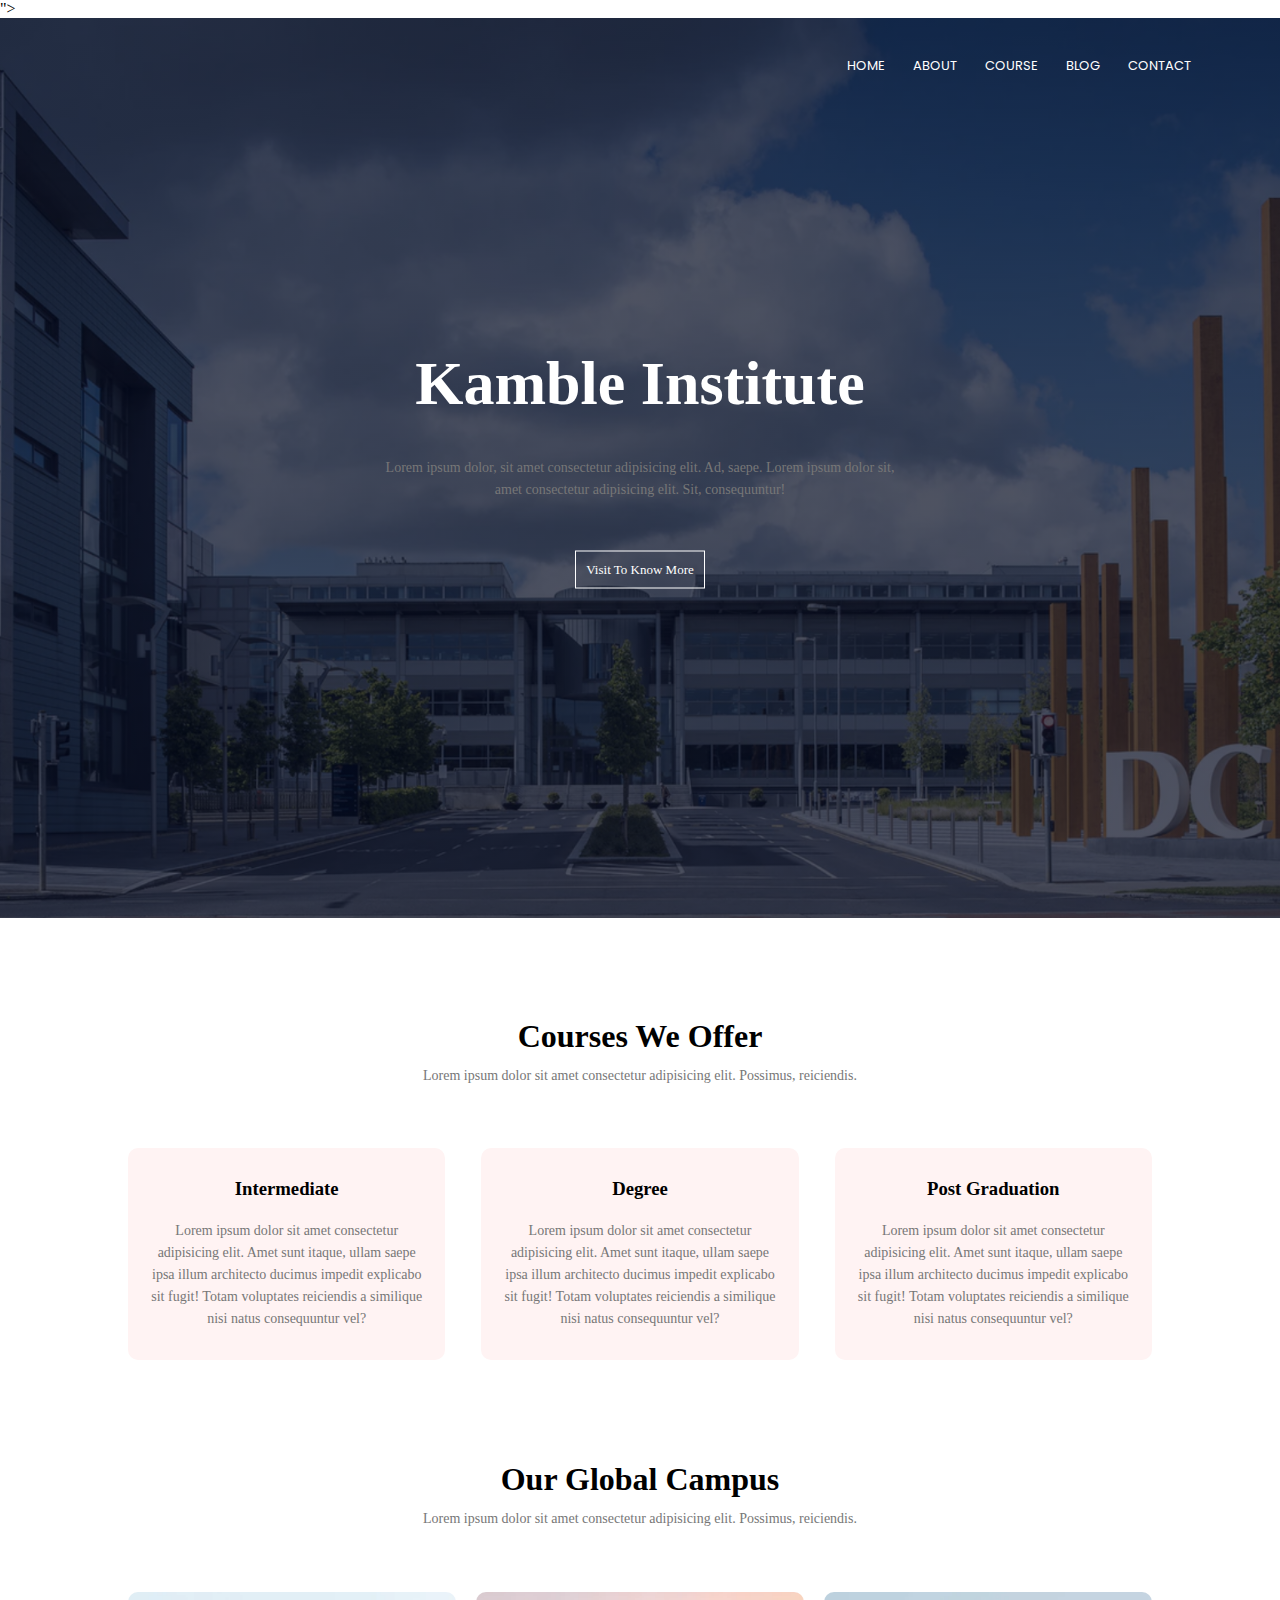
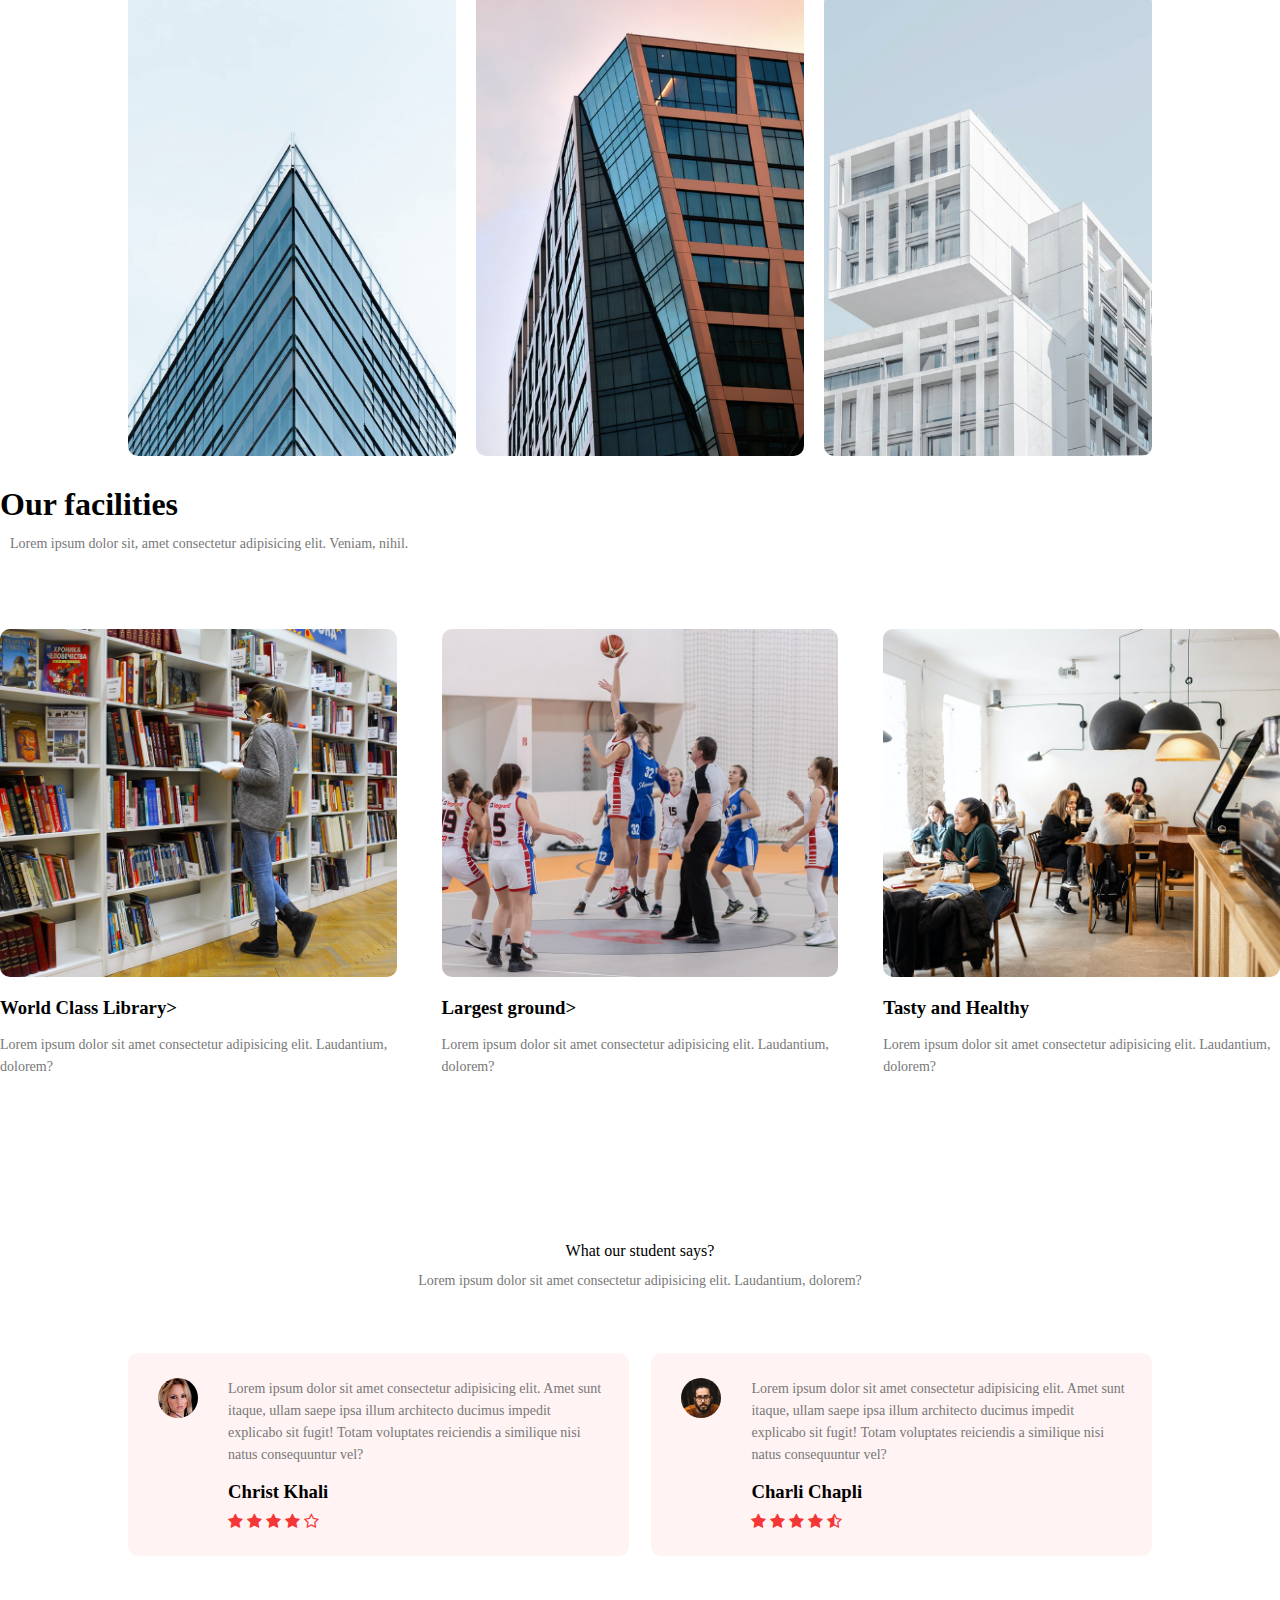
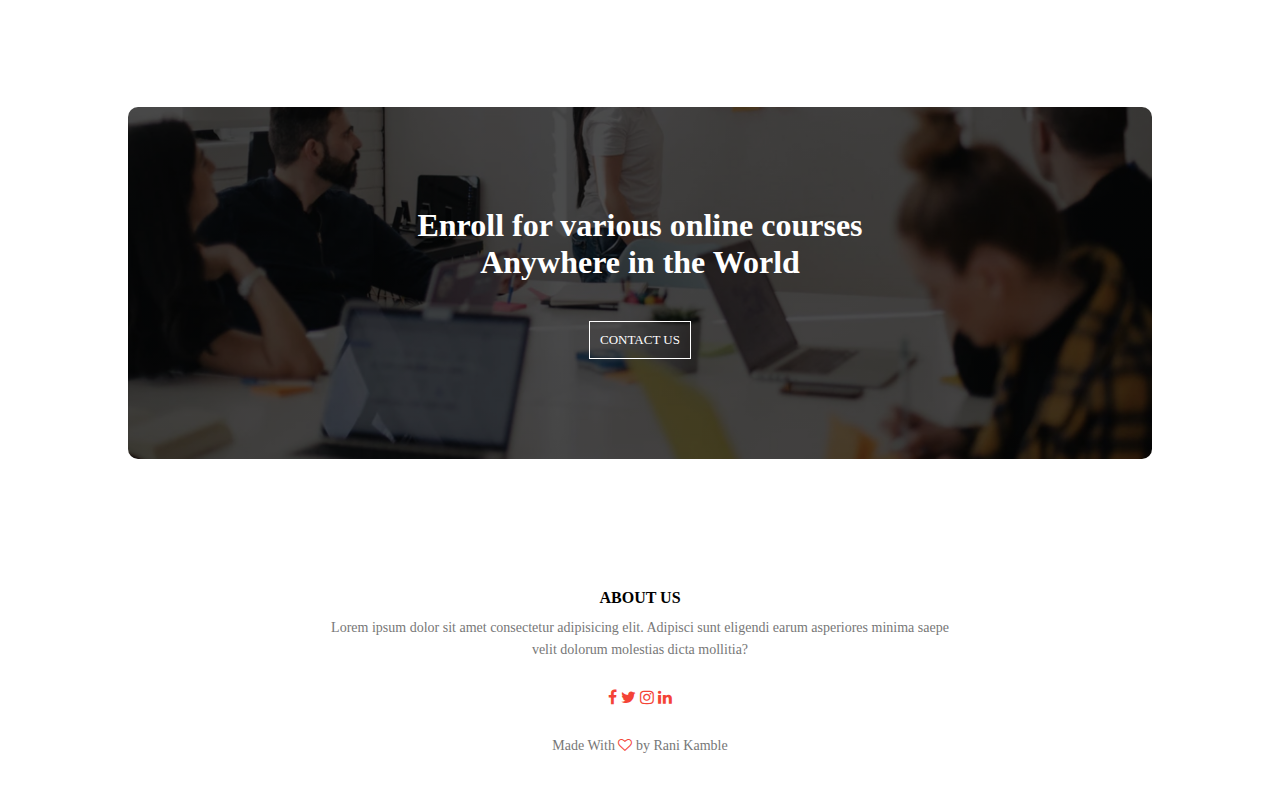
<file: index.html>
<!DOCTYPE html>
<html lang="en">

<head>
  <meta charset="UTF-8">
  <meta http-equiv="X-UA-Compatible" content="IE=edge">
  <meta name="viewport" content="width=device-width, initial-scale=1.0">
  <title>Project1</title>
  <link rel="stylesheet" href="p1.css">
  <link rel="preconnect" href="https://fonts.gstatic.com">

  <link href="https://fonts.googleapis.com/css2?family=Poppins:ital,wght@0,200;0,300;0,400;0,700;1,100&display=swap"
    rel="stylesheet">">
  <link rel="stylesheet" href="https://stackpath.bootstrapcdn.com/font-awesome/4.7.0/css/font-awesome.min.css">

</head>

<body>
  <section class="header">
    <nav>
      <a href="index.html"></a>
      <div class="nav-links" id="navLinks ">
        <i class="fa fa-times" onclick="hideMenu()"></i>
        <ul>
          <li><a href="index.html">HOME</a></li>
          <li><a href="about.html">ABOUT</a></li>
          <li><a href="course.html">COURSE</a></li>
          <li><a href="blog.html">BLOG</a></li>
          <li><a href="contact.html">CONTACT</a></li>
        </ul>
      </div>
      <i class="fa fa-bars" onclick="showMenu()"></i>
    </nav>

    <div class="text-box">
      <h1>Kamble Institute</h1><br>
      <p>Lorem ipsum dolor, sit amet consectetur adipisicing elit. Ad, saepe. Lorem ipsum dolor sit, <br>amet
        consectetur adipisicing elit. Sit, consequuntur!</p>
      <a href="" class="hero-btn">Visit To Know More</a>
    </div>
  </section>

  <!--Courses-->

  <section class="course">
    <h1>Courses We Offer</h1>
    <p>Lorem ipsum dolor sit amet consectetur adipisicing elit. Possimus, reiciendis.</p>

    <div class="row">
      <div class="course-col">
        <h3>Intermediate</h3>
        <p>Lorem ipsum dolor sit amet consectetur adipisicing elit. Amet sunt itaque, ullam saepe ipsa illum architecto
          ducimus impedit explicabo sit fugit! Totam voluptates reiciendis a similique nisi natus consequuntur vel?</p>
      </div>

      <div class="course-col">
        <h3>Degree</h3>
        <p>Lorem ipsum dolor sit amet consectetur adipisicing elit. Amet sunt itaque, ullam saepe ipsa illum architecto
          ducimus impedit explicabo sit fugit! Totam voluptates reiciendis a similique nisi natus consequuntur vel?</p>
      </div>

      <div class="course-col">
        <h3>Post Graduation</h3>
        <p>Lorem ipsum dolor sit amet consectetur adipisicing elit. Amet sunt itaque, ullam saepe ipsa illum architecto
          ducimus impedit explicabo sit fugit! Totam voluptates reiciendis a similique nisi natus consequuntur vel?</p>
      </div>

    </div>

  </section>

  <!--Campus-->
  <section class="campus">
    <h1>Our Global Campus</h1>
    <p>Lorem ipsum dolor sit amet consectetur adipisicing elit. Possimus, reiciendis.</p>

    <div class="row">
      <div class="campus-col">
        <img src="img1/london.png">
        <div class="layer">
          <h3>LONDON</h3>
        </div>
      </div>

      <div class="campus-col">
        <img src="img1/newyork.png">
        <div class="layer">
          <h3>NEW YORK</h3>
        </div>
      </div>

      <div class="campus-col">
        <img src="img1/washington.png">
        <div class="layer">
          <h3>WASHINGTON</h3>
        </div>
      </div>

    </div>
  </section>

  <!--Facilities-->

  <section class="facilities">
    <h1>Our facilities</h1>
    <p>Lorem ipsum dolor sit, amet consectetur adipisicing elit. Veniam, nihil.</p>
    <div class="row">
      <div class="facilities-col">
        <img src="img1/library.png" alt="">
        <h3>World Class Library></h3>
        <p>Lorem ipsum dolor sit amet consectetur adipisicing elit. Laudantium, dolorem?</p>
      </div>

      <div class="facilities-col">
        <img src="img1/basketball.png" alt="">
        <h3>Largest ground></h3>
        <p>Lorem ipsum dolor sit amet consectetur adipisicing elit. Laudantium, dolorem?</p>
      </div>

      <div class="facilities-col">
        <img src="img1/cafeteria.png" alt="">
        <h3>Tasty and Healthy</h3>
        <p>Lorem ipsum dolor sit amet consectetur adipisicing elit. Laudantium, dolorem?</p>
      </div>

    </div>
  </section>


  <!--Testimonials-->

  <section class="Testimonials">
    <h>What our student says?</h3>
      <p>Lorem ipsum dolor sit amet consectetur adipisicing elit. Laudantium, dolorem?</p>

      <div class="row">
        <div class="Testimonials-col">
          <img src="img1/user1.jpg">
          <div>
            <p>Lorem ipsum dolor sit amet consectetur adipisicing elit. Amet sunt itaque, ullam saepe ipsa illum
              architecto
              ducimus impedit explicabo sit fugit! Totam voluptates reiciendis a similique nisi natus consequuntur vel?
            </p>
            <h3>Christ Khali</h3>
            <i class="fa fa-star"></i>
            <i class="fa fa-star"></i>
            <i class="fa fa-star"></i>
            <i class="fa fa-star"></i>
            <i class="fa fa-star-o"></i>
          </div>
        </div>

        <div class="Testimonials-col">
          <img src="img1/user2.jpg">
          <div>
            <p>Lorem ipsum dolor sit amet consectetur adipisicing elit. Amet sunt itaque, ullam saepe ipsa illum
              architecto
              ducimus impedit explicabo sit fugit! Totam voluptates reiciendis a similique nisi natus consequuntur vel?
            </p>
            <h3>Charli Chapli</h3>
            <i class="fa fa-star"></i>
            <i class="fa fa-star"></i>
            <i class="fa fa-star"></i>
            <i class="fa fa-star"></i>
            <i class="fa fa-star-half-o"></i>
          </div>
        </div>
      </div>

  </section>

  <!--Contact-->

  <section class="cta">
    <h1>Enroll for various online courses <br>
      Anywhere in the World</h1>
      <a href="" class="hero-btn">CONTACT US</a>
  </section>

<section class="footer">
  <h4>ABOUT US</h4>
  <p>Lorem ipsum dolor sit amet consectetur adipisicing elit. Adipisci sunt eligendi earum asperiores minima saepe<br> velit dolorum molestias dicta mollitia?</p>

    <div class="icons">
      <i class="fa fa-facebook"></i>
      <i class="fa fa-twitter"></i>
      <i class="fa fa-instagram"></i>
      <i class="fa fa-linkedin"></i>
    </div>
    <p>Made With <i class="fa fa-heart-o"></i> by Rani Kamble</p>
</section>




  <!--javascript for toggle menu-->
  <script>
    var navLinks = document.getElementById("navLinks");

    function showMenu() {
      navLinks.style.right = "0";
    }

    function hideMenu() {
        navLinks.style.right = "-200px";
    }
  </script>
   
</body>

</html>
</file>
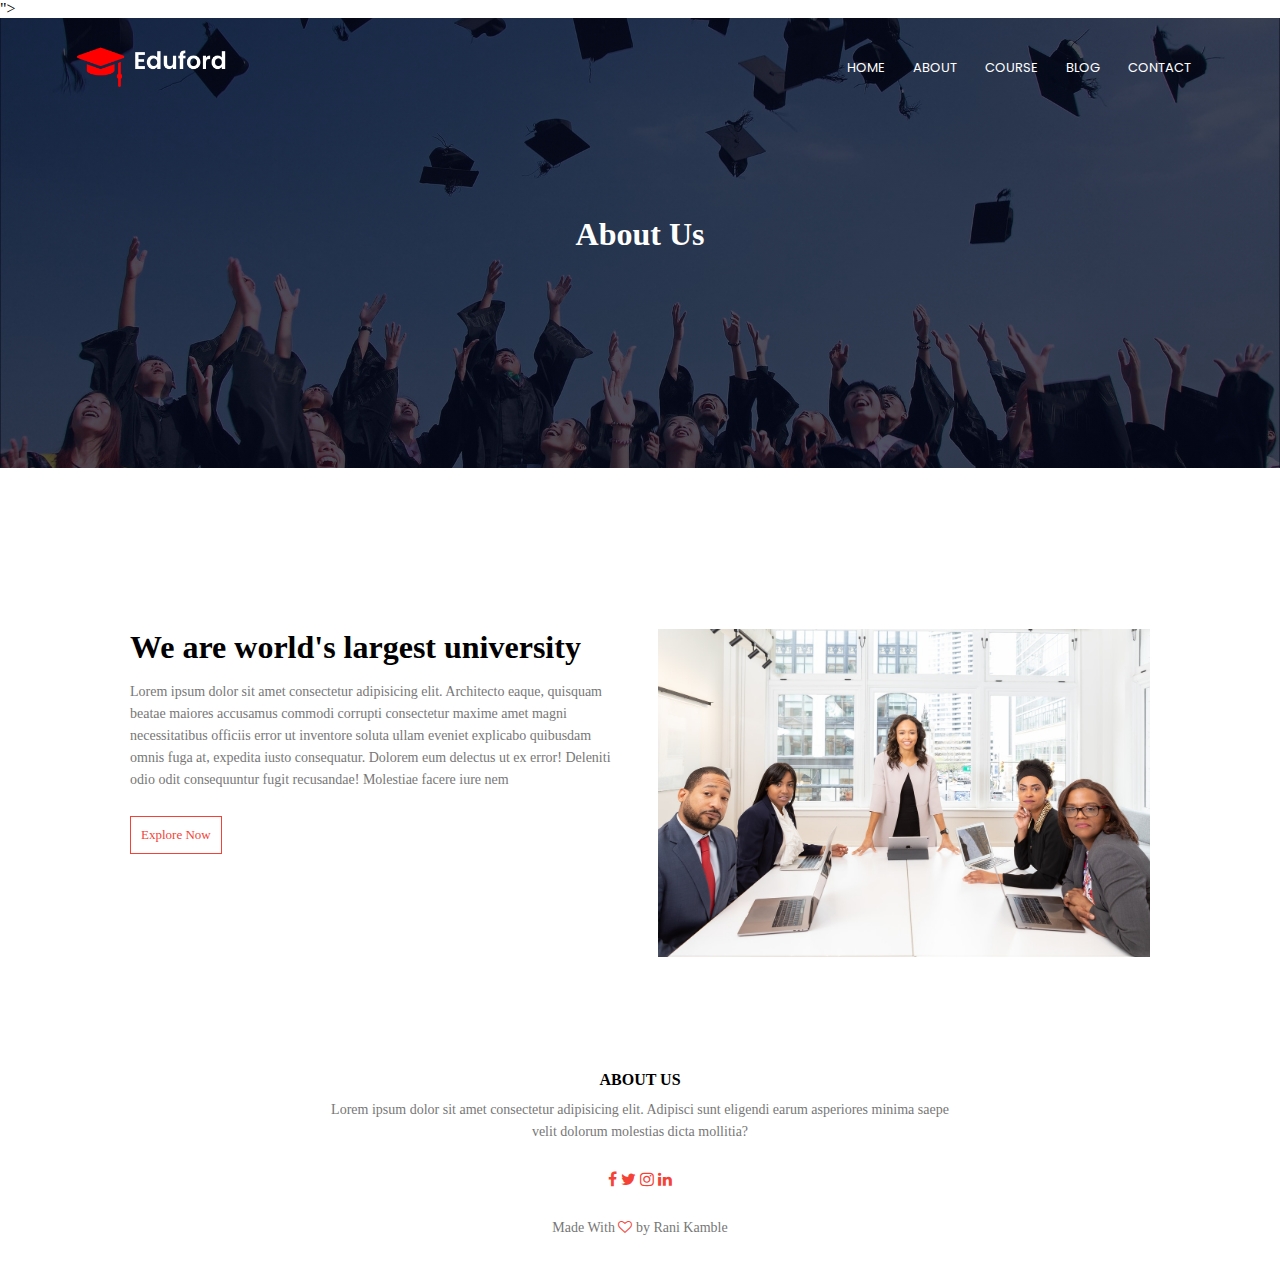
<file: about.html>
<!DOCTYPE html>
<html lang="en">

<head>
    <meta charset="UTF-8">
    <meta http-equiv="X-UA-Compatible" content="IE=edge">
    <meta name="viewport" content="width=device-width, initial-scale=1.0">
    <title>Project1</title>
    <link rel="stylesheet" href="p1.css">
    <link rel="preconnect" href="https://fonts.gstatic.com">

    <link href="https://fonts.googleapis.com/css2?family=Poppins:ital,wght@0,200;0,300;0,400;0,700;1,100&display=swap"
        rel="stylesheet">">
    <link rel="stylesheet" href="https://stackpath.bootstrapcdn.com/font-awesome/4.7.0/css/font-awesome.min.css">

</head>

<body>
    <section class="sub-header">
        <nav>
            <a href="index.html"><img src="img1/logo.png"></a>
            <div class="nav-links" id="navLinks ">
                <i class="fa fa-times" onclick="hideMenu()"></i>
                <ul>
                    <li><a href="index.html">HOME</a></li>
                    <li><a href="about.html">ABOUT</a></li>
                    <li><a href="course.html">COURSE</a></li>
                    <li><a href="blog.html">BLOG</a></li>
                    <li><a href="contact.html">CONTACT</a></li>
                </ul>
            </div>
            <i class="fa fa-bars" onclick="showMenu()"></i>
        </nav>

        <h1>About Us</h1>
    </section>


    <!--About us-->
    <section class="about-us">
        <div class="row">
            <div class="about-col">
                <h1>We are world's largest university</h1>
                <p>Lorem ipsum dolor sit amet consectetur adipisicing elit. Architecto eaque, quisquam beatae maiores
                    accusamus commodi corrupti consectetur maxime amet magni necessitatibus officiis error ut inventore
                    soluta ullam eveniet explicabo quibusdam omnis fuga at, expedita iusto consequatur. Dolorem eum
                    delectus ut ex error! Deleniti odio odit consequuntur fugit recusandae! Molestiae facere iure nem
                </p>
                <a href="" class="hero-btn red-btn">Explore Now</a>
            </div>

            <div class="about-col">
                <img src="img1/about.jpg" >
            </div>
        </div>
    </section>


    <!--Footer-->

    <section class="footer">
        <h4>ABOUT US</h4>
        <p>Lorem ipsum dolor sit amet consectetur adipisicing elit. Adipisci sunt eligendi earum asperiores minima
            saepe<br> velit dolorum molestias dicta mollitia?</p>

        <div class="icons">
            <i class="fa fa-facebook"></i>
            <i class="fa fa-twitter"></i>
            <i class="fa fa-instagram"></i>
            <i class="fa fa-linkedin"></i>
        </div>
        <p>Made With <i class="fa fa-heart-o"></i> by Rani Kamble</p>
    </section>




    <!--javascript for toggle menu-->
    <script>
        var navLinks = document.getElementById("navLinks");

        function showMenu() {
            navLinks.style.right = "0";
        }

        function hideMenu() {
        navL inks.style.right = "-200px";
        }
    </script>
</body>

</html>
</file>
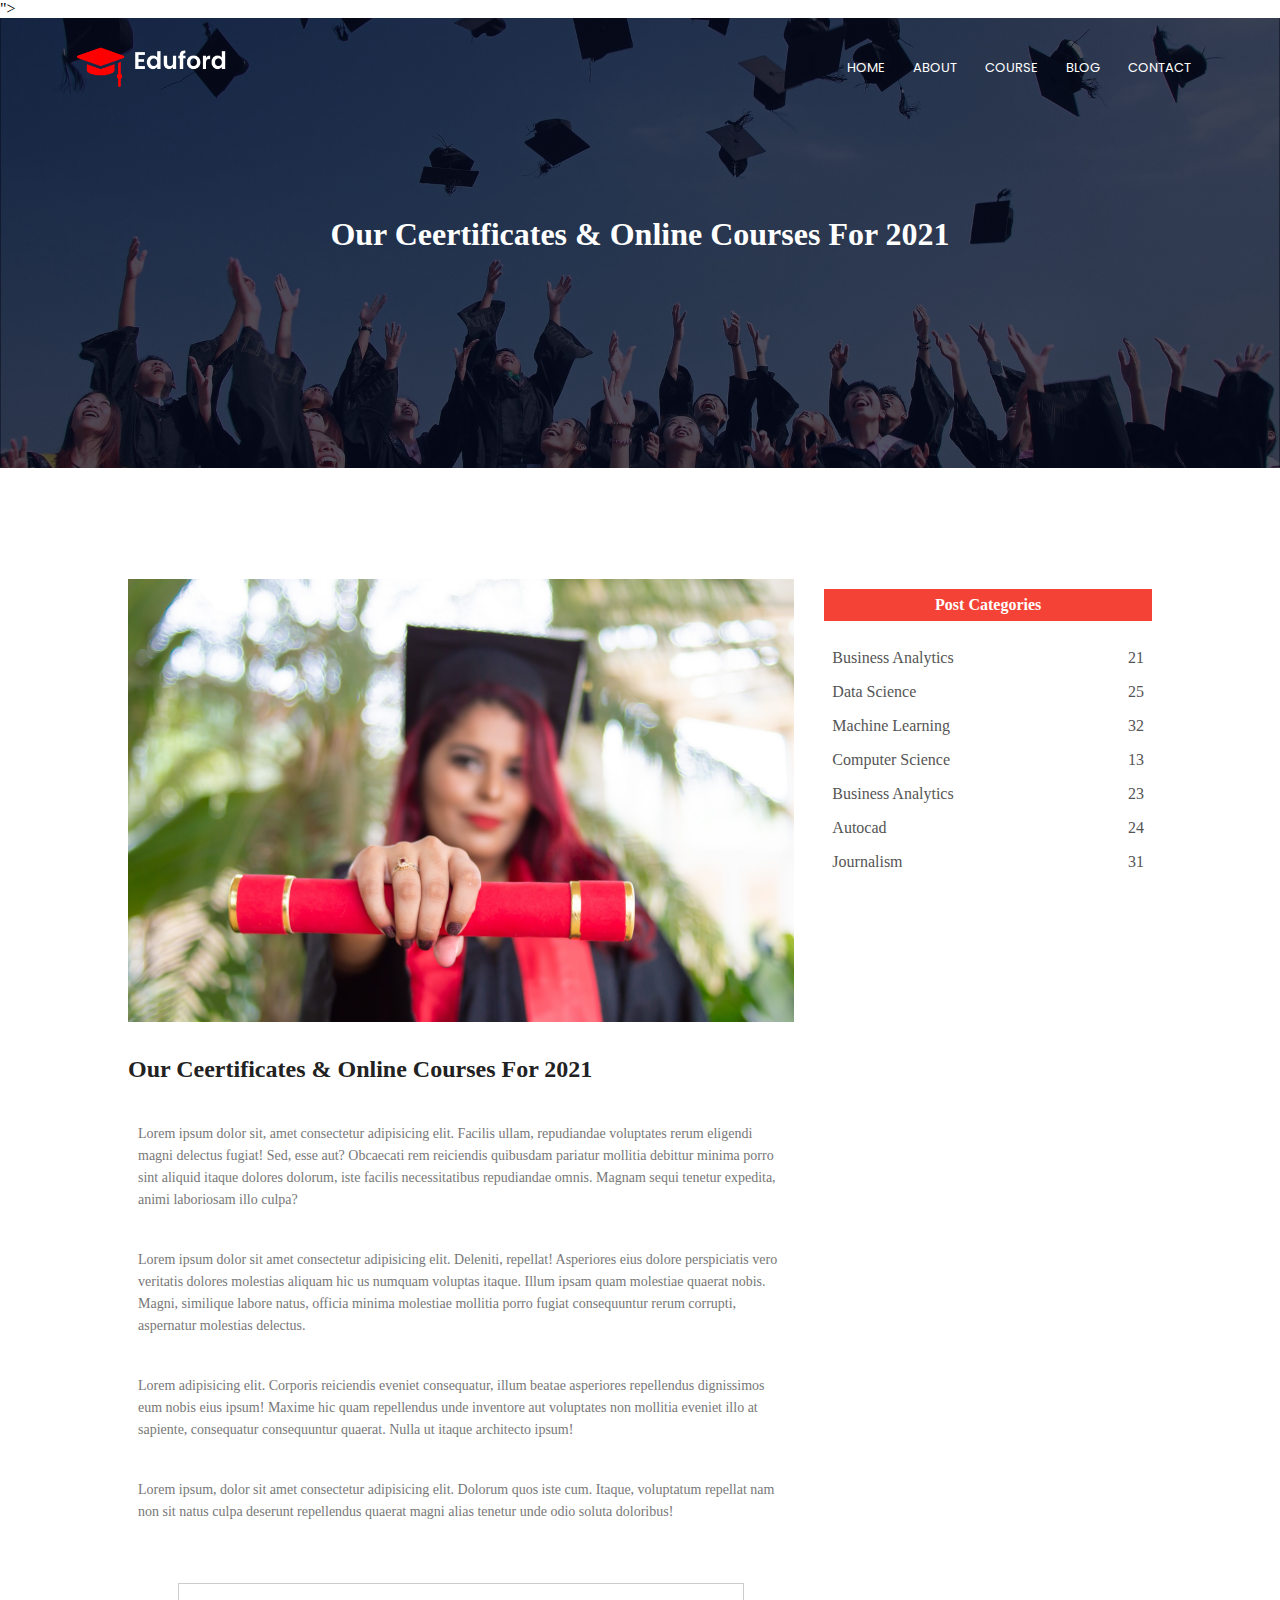
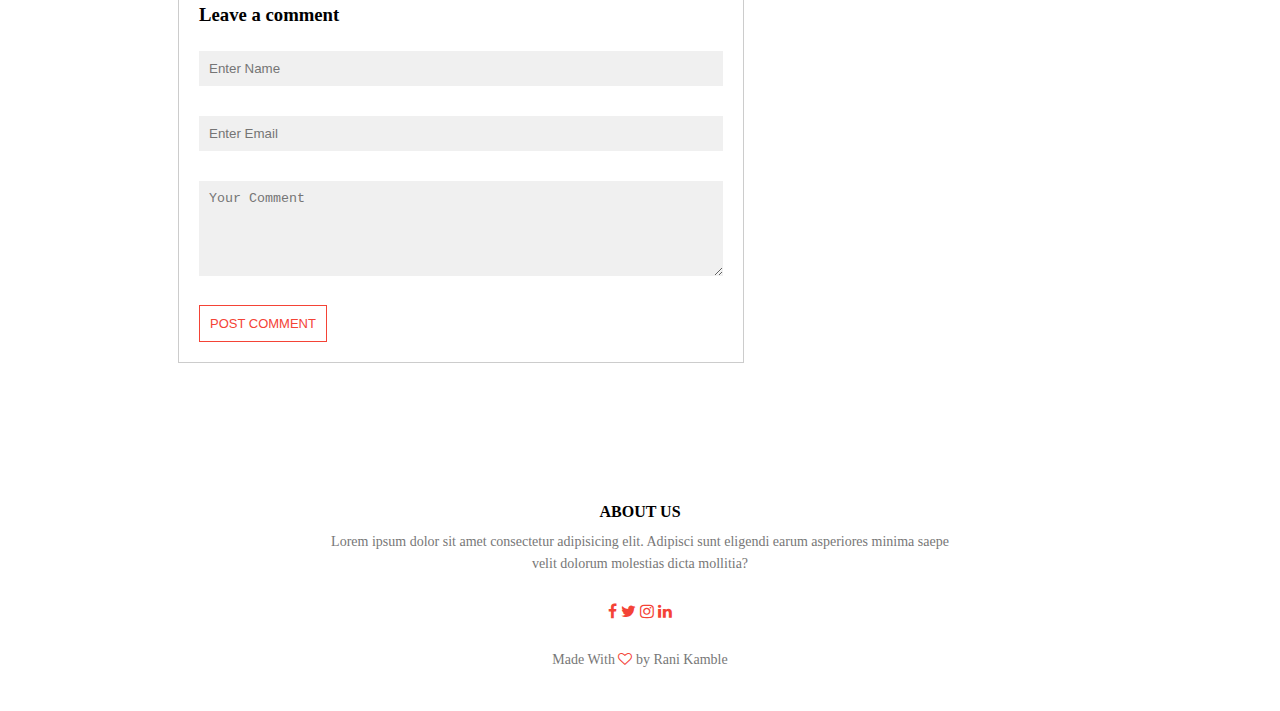
<file: blog.html>
<!DOCTYPE html>
<html lang="en">

<head>
  <meta charset="UTF-8">
  <meta http-equiv="X-UA-Compatible" content="IE=edge">
  <meta name="viewport" content="width=device-width, initial-scale=1.0">
  <title>Project1</title>
  <link rel="stylesheet" href="p1.css">
  <link rel="preconnect" href="https://fonts.gstatic.com">

  <link href="https://fonts.googleapis.com/css2?family=Poppins:ital,wght@0,200;0,300;0,400;0,700;1,100&display=swap"
    rel="stylesheet">">
  <link rel="stylesheet" href="https://stackpath.bootstrapcdn.com/font-awesome/4.7.0/css/font-awesome.min.css">

</head>

<body>
  <section class="sub-header">
    <nav>
      <a href="index.html"><img src="img1/logo.png"></a>
      <div class="nav-links" id="navLinks ">
        <i class="fa fa-times" onclick="hideMenu()"></i>
        <ul>
          <li><a href="index.html">HOME</a></li>
          <li><a href="about.html">ABOUT</a></li>
          <li><a href="course.html">COURSE</a></li>
          <li><a href="blog.html">BLOG</a></li>
          <li><a href="contact.html">CONTACT</a></li>
        </ul>
      </div>
      <i class="fa fa-bars" onclick="showMenu()"></i>
    </nav>

    <h1>Our Ceertificates & Online Courses For 2021</h1>
 

</section>

  

   <!--Blogs-->    

<section class="blog-content">
    <div class="row">
        <div class="blog-left">
            <img src="img1/certificate.jpg" >
            <h2>Our Ceertificates & Online Courses For 2021</h2>
            <p>Lorem ipsum dolor sit, amet consectetur adipisicing elit. Facilis ullam, repudiandae voluptates rerum eligendi magni delectus fugiat! Sed, esse aut? Obcaecati rem reiciendis quibusdam pariatur mollitia debittur minima porro sint aliquid itaque dolores dolorum, iste facilis necessitatibus repudiandae omnis. Magnam sequi tenetur expedita, animi laboriosam illo culpa?</p>
            <br>
            <p>Lorem ipsum dolor sit amet consectetur adipisicing elit. Deleniti, repellat! Asperiores eius dolore perspiciatis vero veritatis dolores molestias aliquam hic us numquam voluptas itaque. Illum ipsam quam molestiae quaerat nobis. Magni, similique labore natus, officia minima molestiae mollitia porro fugiat consequuntur rerum corrupti, aspernatur molestias delectus.</p>
            <br>
            <p>Lorem adipisicing elit. Corporis reiciendis eveniet consequatur, illum beatae asperiores repellendus dignissimos eum nobis eius ipsum! Maxime hic quam repellendus unde  inventore aut voluptates non mollitia eveniet illo at sapiente, consequatur consequuntur quaerat. Nulla ut itaque architecto ipsum!</p>
            <br>
            <p>Lorem ipsum, dolor sit amet consectetur adipisicing elit. Dolorum quos iste cum. Itaque, voluptatum repellat nam non sit natus culpa deserunt repellendus quaerat magni alias tenetur unde odio soluta doloribus! </p>

            <div class="comment-box">
              <h3>Leave a comment</h3>

              <form class="comment-form">
                <input type="text" placeholder="Enter Name">
                <input type="email" placeholder="Enter Email">
                <textarea rows="5" placeholder="Your Comment"></textarea>
                <button type="submit" class="hero-btn red-btn">POST COMMENT</button>
              </form>
            </div>


        </div>

        <div class="blog-right">
           <h3>Post Categories</h3> 
           <div>
            <span>Business Analytics</span>
            <span>21</span>
           </div>
           <div>
            <span>Data Science</span>
            <span>25</span>
           </div>
           <div>
            <span>Machine Learning</span>
            <span>32</span>
           </div>
           <div>
            <span>Computer Science</span>
            <span>13</span>
           </div>
           <div>
            <span>Business Analytics</span>
            <span>23</span>
           </div>
           <div>
            <span>Autocad</span>
            <span>24</span>
           </div>
           <div>
            <span>Journalism</span>
            <span>31</span>
           </div>
        </div>
    </div>
</section>



<section class="footer">
  <h4>ABOUT US</h4>
  <p>Lorem ipsum dolor sit amet consectetur adipisicing elit. Adipisci sunt eligendi earum asperiores minima saepe<br> velit dolorum molestias dicta mollitia?</p>

    <div class="icons">
      <i class="fa fa-facebook"></i>
      <i class="fa fa-twitter"></i>
      <i class="fa fa-instagram"></i>
      <i class="fa fa-linkedin"></i>
    </div>
    <p>Made With <i class="fa fa-heart-o"></i> by Rani Kamble</p>
</section>




  <!--javascript for toggle menu-->
  <script>
    var navLinks = document.getElementById("navLinks");

    function showMenu() {
      navLinks.style.right = "0";
    }

    function hideMenu() {
        navL inks.style.right = "-200px";
    }
  </script>
</body>

</html>
</file>
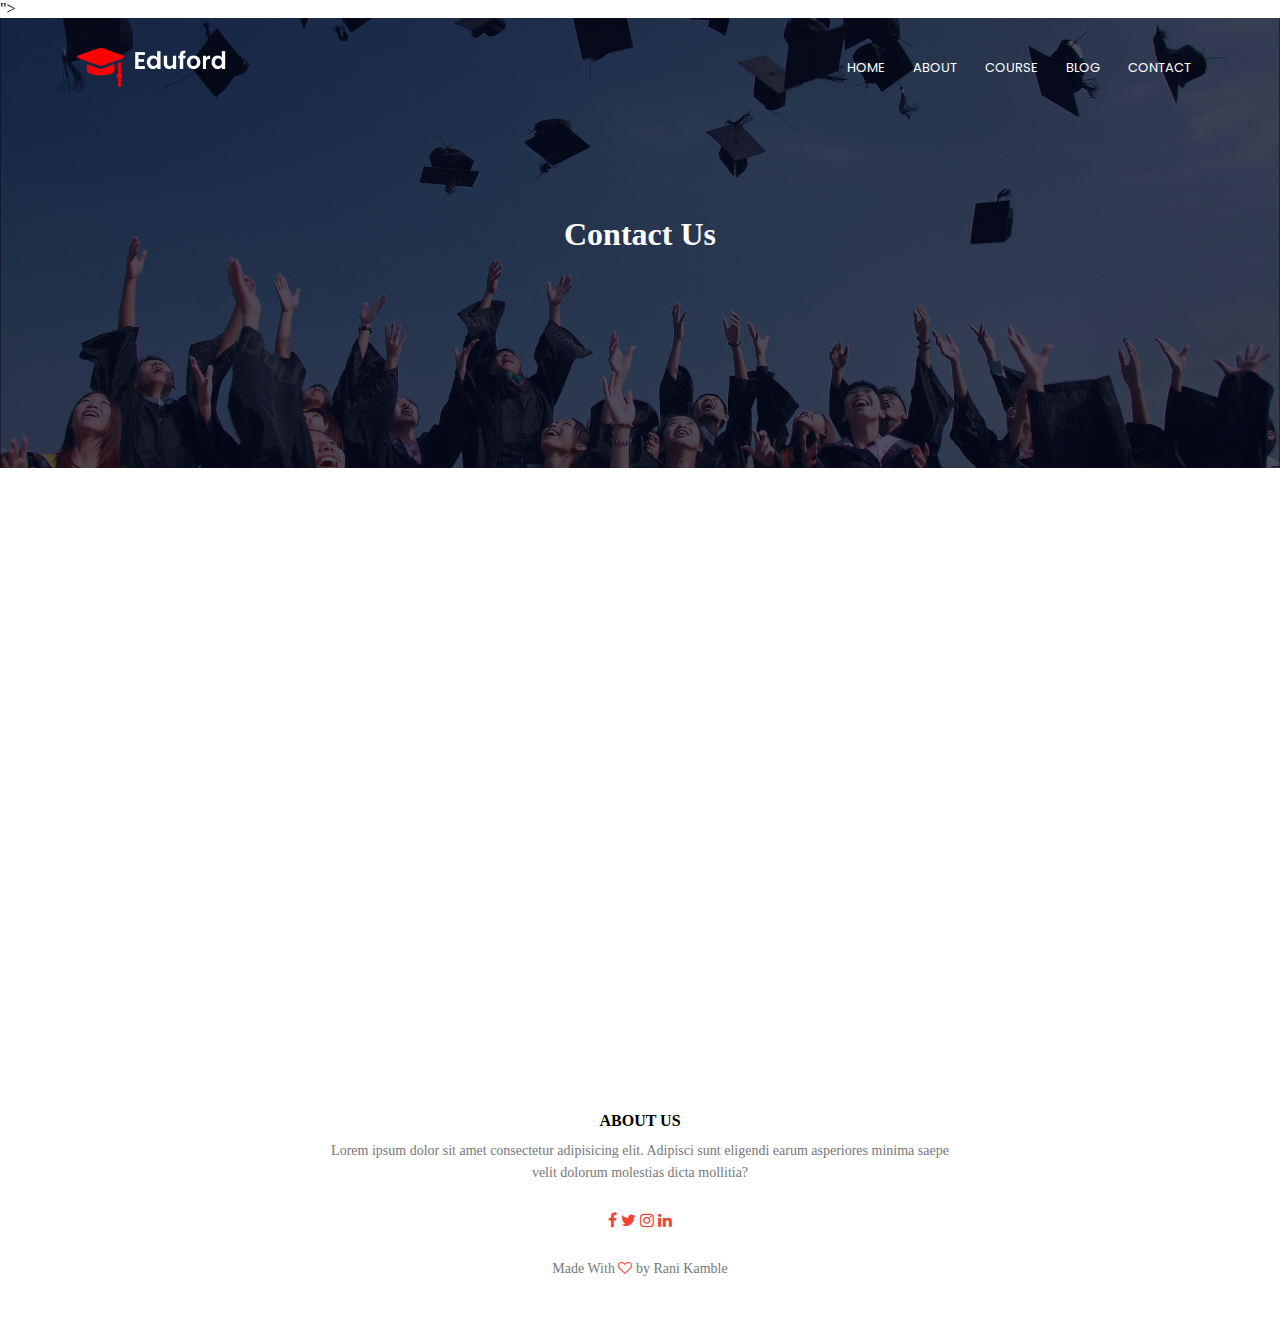
<file: contact.html>
<!DOCTYPE html>
<html lang="en">

<head>
  <meta charset="UTF-8">
  <meta http-equiv="X-UA-Compatible" content="IE=edge">
  <meta name="viewport" content="width=device-width, initial-scale=1.0">
  <title>Project1</title>
  <link rel="stylesheet" href="p1.css">
  <link rel="preconnect" href="https://fonts.gstatic.com">

  <link href="https://fonts.googleapis.com/css2?family=Poppins:ital,wght@0,200;0,300;0,400;0,700;1,100&display=swap"
    rel="stylesheet">">
  <link rel="stylesheet" href="https://stackpath.bootstrapcdn.com/font-awesome/4.7.0/css/font-awesome.min.css">

</head>

<body>
  <section class="sub-header">
    <nav>
      <a href="index.html"><img src="img1/logo.png"></a>
      <div class="nav-links" id="navLinks ">
        <i class="fa fa-times" onclick="hideMenu()"></i>
        <ul>
          <li><a href="index.html">HOME</a></li>
          <li><a href="about.html">ABOUT</a></li>
          <li><a href="course.html">COURSE</a></li>
          <li><a href="blog.html">BLOG</a></li>
          <li><a href="contact.html">CONTACT</a></li>
        </ul>
      </div>
      <i class="fa fa-bars" onclick="showMenu()"></i>
    </nav>

   <h1>Contact Us</h1>
  </section>

  <!--Contact Us-->

  <section class="location">
    <iframe src="https://www.google.com/maps/embed?pb=!1m18!1m12!1m3!1d3809.12419646489!2d74.18721760000003!3d17.309555799999995!2m3!1f0!2f0!3f0!3m2!1i1024!2i768!4f13.1!3m3!1m2!1s0x3bc1826400000001%3A0x34bdd98ca25093e3!2sGovernment%20College%20of%20Engineering%2C%20Karad!5e0!3m2!1sen!2sin!4v1658509629430!5m2!1sen!2sin" width="600" height="450" style="border:0;" allowfullscreen="" loading="lazy" referrerpolicy="no-referrer-when-downgrade"></iframe>
  </section>

       


<section class="footer">
  <h4>ABOUT US</h4>
  <p>Lorem ipsum dolor sit amet consectetur adipisicing elit. Adipisci sunt eligendi earum asperiores minima saepe<br> velit dolorum molestias dicta mollitia?</p>

    <div class="icons">
      <i class="fa fa-facebook"></i>
      <i class="fa fa-twitter"></i>
      <i class="fa fa-instagram"></i>
      <i class="fa fa-linkedin"></i>
    </div>
    <p>Made With <i class="fa fa-heart-o"></i> by Rani Kamble</p>
</section>




  <!--javascript for toggle menu-->
  <script>
    var navLinks = document.getElementById("navLinks");

    function showMenu() {
      navLinks.style.right = "0";
    }

    function hideMenu() {
        navL inks.style.right = "-200px";
    }
  </script>
</body>

</html>
</file>
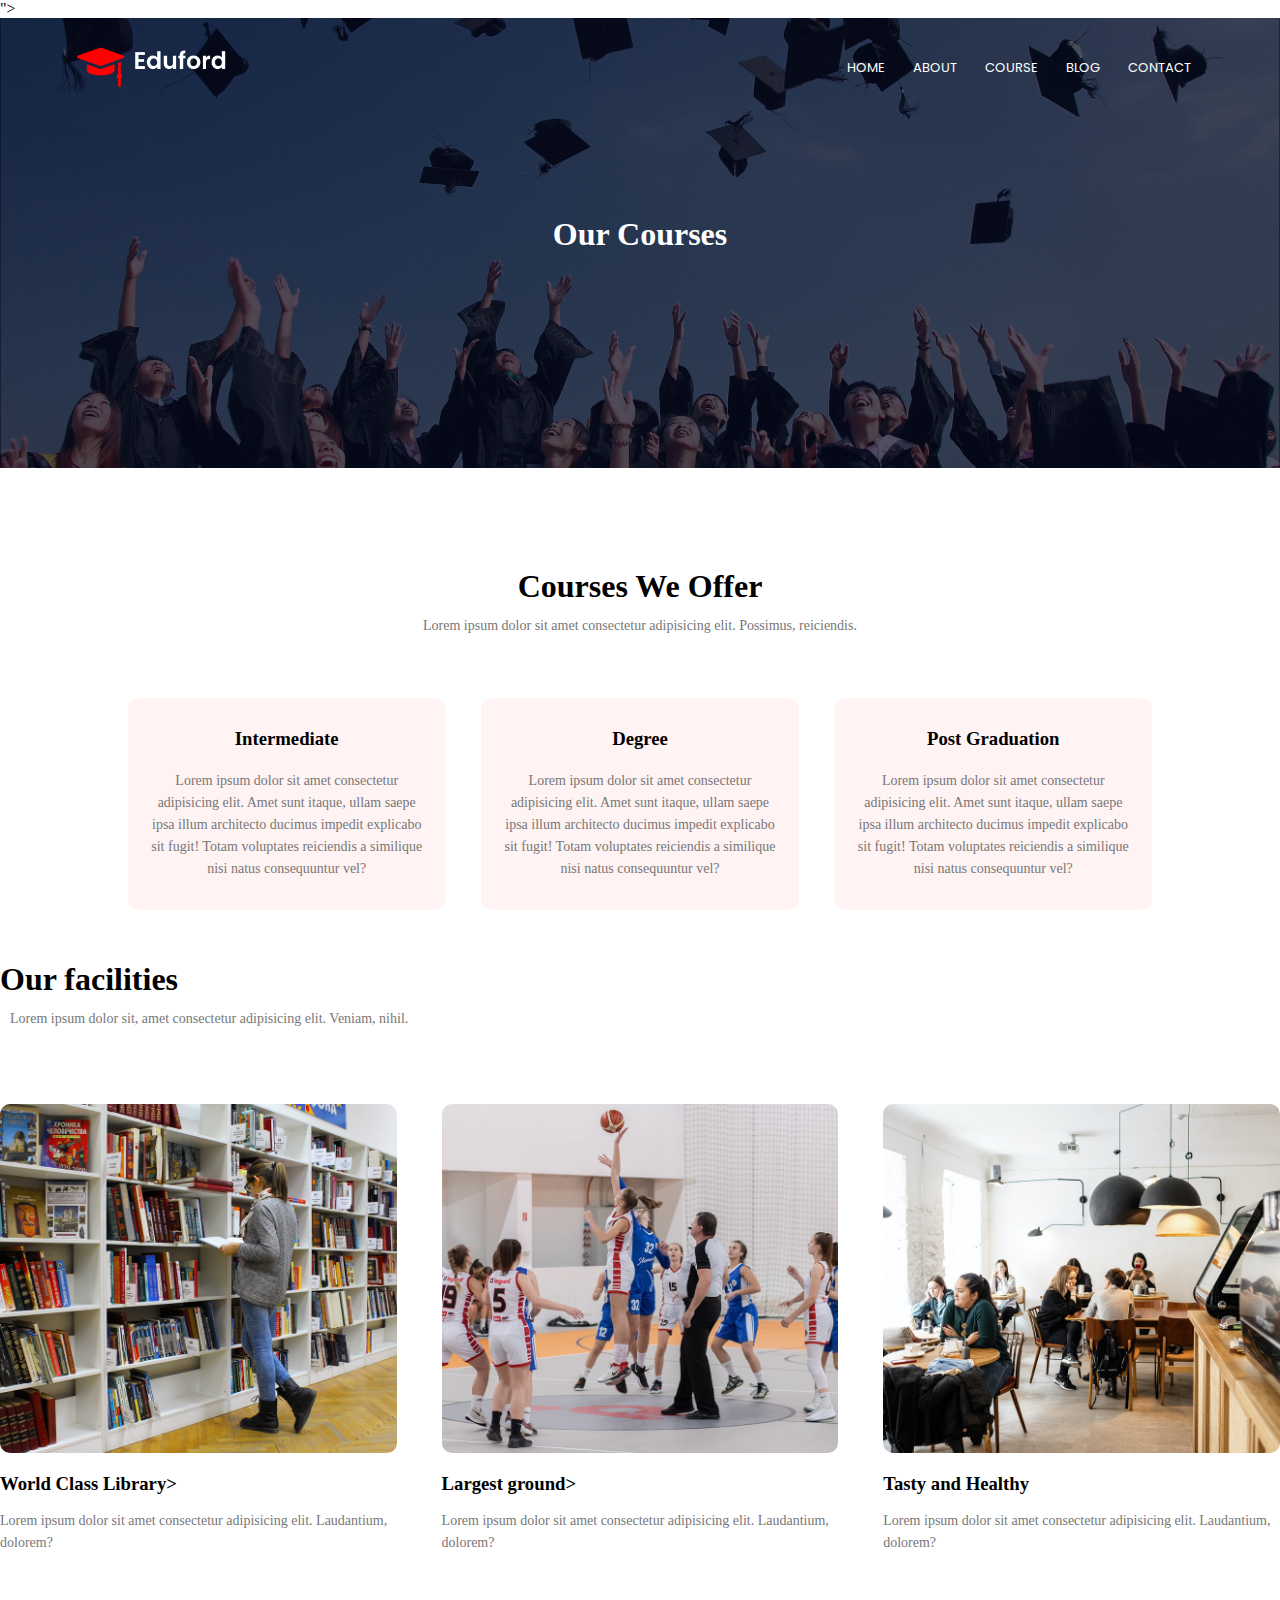
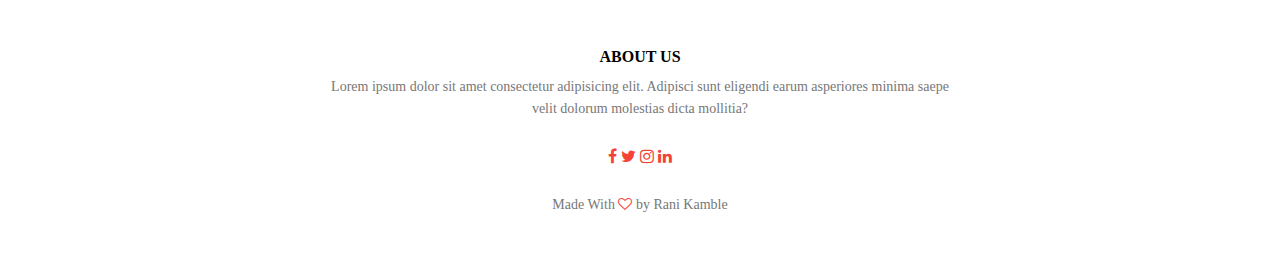
<file: course.html>
<!DOCTYPE html>
<html lang="en">

<head>
  <meta charset="UTF-8">
  <meta http-equiv="X-UA-Compatible" content="IE=edge">
  <meta name="viewport" content="width=device-width, initial-scale=1.0">
  <title>Project1</title>
  <link rel="stylesheet" href="p1.css">
  <link rel="preconnect" href="https://fonts.gstatic.com">

  <link href="https://fonts.googleapis.com/css2?family=Poppins:ital,wght@0,200;0,300;0,400;0,700;1,100&display=swap"
    rel="stylesheet">">
  <link rel="stylesheet" href="https://stackpath.bootstrapcdn.com/font-awesome/4.7.0/css/font-awesome.min.css">

</head>

<body>
  <section class="sub-header">
    <nav>
      <a href="index.html"><img src="img1/logo.png"></a>
      <div class="nav-links" id="navLinks ">
        <i class="fa fa-times" onclick="hideMenu()"></i>
        <ul>
          <li><a href="index.html">HOME</a></li>
          <li><a href="about.html">ABOUT</a></li>
          <li><a href="course.html">COURSE</a></li>
          <li><a href="blog.html">BLOG</a></li>
          <li><a href="contact.html">CONTACT</a></li>
        </ul>
      </div>
      <i class="fa fa-bars" onclick="showMenu()"></i>
    </nav>

    <h1>Our Courses</h1>
     
  </section>

   <!--Courses-->

   <section class="course">
    <h1>Courses We Offer</h1>
    <p>Lorem ipsum dolor sit amet consectetur adipisicing elit. Possimus, reiciendis.</p>

    <div class="row">
      <div class="course-col">
        <h3>Intermediate</h3>
        <p>Lorem ipsum dolor sit amet consectetur adipisicing elit. Amet sunt itaque, ullam saepe ipsa illum architecto
          ducimus impedit explicabo sit fugit! Totam voluptates reiciendis a similique nisi natus consequuntur vel?</p>
      </div>

      <div class="course-col">
        <h3>Degree</h3>
        <p>Lorem ipsum dolor sit amet consectetur adipisicing elit. Amet sunt itaque, ullam saepe ipsa illum architecto
          ducimus impedit explicabo sit fugit! Totam voluptates reiciendis a similique nisi natus consequuntur vel?</p>
      </div>

      <div class="course-col">
        <h3>Post Graduation</h3>
        <p>Lorem ipsum dolor sit amet consectetur adipisicing elit. Amet sunt itaque, ullam saepe ipsa illum architecto
          ducimus impedit explicabo sit fugit! Totam voluptates reiciendis a similique nisi natus consequuntur vel?</p>
      </div>

    </div>

  </section>

  <!--Facilities-->

  <section class="facilities">
    <h1>Our facilities</h1>
    <p>Lorem ipsum dolor sit, amet consectetur adipisicing elit. Veniam, nihil.</p>
    <div class="row">
      <div class="facilities-col">
        <img src="img1/library.png" alt="">
        <h3>World Class Library></h3>
        <p>Lorem ipsum dolor sit amet consectetur adipisicing elit. Laudantium, dolorem?</p>
      </div>

      <div class="facilities-col">
        <img src="img1/basketball.png" alt="">
        <h3>Largest ground></h3>
        <p>Lorem ipsum dolor sit amet consectetur adipisicing elit. Laudantium, dolorem?</p>
      </div>

      <div class="facilities-col">
        <img src="img1/cafeteria.png" alt="">
        <h3>Tasty and Healthy</h3>
        <p>Lorem ipsum dolor sit amet consectetur adipisicing elit. Laudantium, dolorem?</p>
      </div>

    </div>
  </section>

  

       


<section class="footer">
  <h4>ABOUT US</h4>
  <p>Lorem ipsum dolor sit amet consectetur adipisicing elit. Adipisci sunt eligendi earum asperiores minima saepe<br> velit dolorum molestias dicta mollitia?</p>

    <div class="icons">
      <i class="fa fa-facebook"></i>
      <i class="fa fa-twitter"></i>
      <i class="fa fa-instagram"></i>
      <i class="fa fa-linkedin"></i>
    </div>
    <p>Made With <i class="fa fa-heart-o"></i> by Rani Kamble</p>
</section>




  <!--javascript for toggle menu-->
  <script>
    var navLinks = document.getElementById("navLinks");

    function showMenu() {
      navLinks.style.right = "0";
    }

    function hideMenu() {
        navL inks.style.right = "-200px";
    }
  </script>
</body>

</html>
</file>
<file: p1.css>
*{margin: 0;
    padding: 0;
}

.header{
    min-height: 100vh;
    width: 100%;
    background-image: linear-gradient(rgba(4,9,30,0.7),rgba(4,9,30,0.7)),url(img1/banner.png)
;
background-position: center;
background-size: cover;
position: relative;
}

nav{
    display: flex;
    padding: 2% 6%;
    justify-content: space-between;
    align-items: center;
}

nav img{
    width: 150px;
}

.nav-links{
    flex: 1;
    text-align: right;
    font-family: 'Poppins', sans-serif;
}

.nav-links ul li{
    list-style:none;
    display: inline-block;
    padding: 8px 12px;
    position: relative;
}

.nav-links ul li a{
    color: #fff;
    text-decoration: none;
    font-size: 13px;
}

.nav-links ul li::after{
    content: '';
    width: 0%;
    height: 2px;
    background: #f44336;
    display: block;
    margin: auto;
    transition: 0.5ms;
}

.nav-links ul li:hover:after{
    width: 100%;
}

.text-box{
    width: 90%;
    color: #fff;
    position: absolute;
    top: 50%;
    left: 50%;
    transform:translate(-50%,-50%);
    text-align: center;
}

.text-box h1{
    font-size: 62px;
}

.text-box p{
    margin: 10px 0 40px;
    font-size: 14px;
}

.hero-btn{
    color: #fff;
    text-decoration: none;
    font-size: 13px; 
    display: inline-block;
    border: 1px solid #fff;
    background: transparent;
    position: relative;
    cursor: pointer;
    padding: 10px;
}

.hero-btn:hover{
    border: 1px solid #f44336;
    background: #f44336;
    transition: 1s;
}

nav .fa{
    display: none;
}

@media(max-width:700px) {
    .text-box h1{
        font-size: 20px;
    }

    .nav-links ul li{
        display: block;
    }

    .nav-links{
        position: absolute;
        background: #f44336;
        height: 100vh;
        width: 200px;
        top: 0;
        right: -200px ;
        text-align: left;
        z-index: 2;
        transition: 1s;
    }

    nav .fa{
        display: block;
        color: #fff;
        margin: 10px;
        font-size: 22px ;
        cursor: pointer;
    }

    .nav-links ul{
        padding:30px ;
    }
}

/*--Courses--*/

.course{
    width: 80%;
    margin: auto;
    text-align: center;
    padding-top: 100px;
}

h1{
   font: size 36px;
   font-weight: 600; 
}

p{
    color: #777;
    font-size: 14px;
    font: weight 300 ;
    line-height: 22px;
    padding: 10px;
}

.row{
   margin-top: 5%;
   display: flex;
   justify-content: space-between; 
}

.course-col{
    flex-basis: 31%;
    background: #fff3f3;
    border-radius: 10px;
    margin-bottom: 5%;
    padding: 20px 12px;
    box-sizing: border-box;
    transition: 0.5s;
}

h3{
    text-align: center;
    font-weight: 600;
    margin: 10px 0;
}

.course-col:hover{
    box-shadow: 0 0 20px 0 rgba(0,0,0,0.2);
}

@media(max-width:700px){
    .row{
        flex-direction: column;
    }
}


/*Campus*/

.campus{
    width: 80%;
    padding-top: 50px;
    margin: auto;
    text-align: center;

}

.campus-col{
    flex-basis: 32%;
    border-radius: 10px;
    margin-bottom: 30px;
    position: relative;
    overflow: hidden;
}

.campus-col img{
    width: 100%;
    display: block;
}

.layer{
    background:transparent;
    height: 100%;
    width: 100%;
    position: absolute;
    top: 0;
    left: 0;
    transition: 0.5s;
}

.layer:hover{
    background: rgba(226,0,0,0.7);
}

.layer h3{
    width: 100%;
    font-weight: 500;
    color: #fff;
    font-size: 26px;
    bottom: 0;
    left: 50%;
    transform: translateX(-50%);
    position: absolute;
    opacity: 0;
    transition: 0.5s;
}

.layer:hover h3{
    bottom: 49%;
    opacity: 1;
    transition: 00.5s;
}

<!--Facilities-->

.facilities{
    width: 80%;
    margin: auto;
    text-align: center;
    padding-top: 100px;
}

.facilities-col{
    flex-basis: 31%;
    border-radius: 10px;
    margin-bottom: 5%;
    text-align: left;
}

.facilities-col img{
    width:100%;
    border-radius: 10px;
}

.facilities-col p{
    padding: 0;
}

.facilities-col h3{
    margin-top: 16px;
    margin-bottom: 15px;
    text-align: left;
}

/*Testimonials*/

.Testimonials{
    width: 80%;
    margin: auto;
    text-align: center;
    padding-top: 100px;
}

.Testimonials-col{
    flex-basis: 44%;
    border-radius: 10px;
    margin-bottom: 5%;
    text-align: left;
    background: #fff3f3;
    padding: 25px ;
    cursor: pointer;
    display: flex;
}

.Testimonials-col img{
    height: 40px;
    margin-left: 5px;
    margin-right: 30px;
    border-radius: 50%;
}

.Testimonials-col p{
    padding: 0;
}

.Testimonials-col h3{
    margin-top: 15px;
    text-align: left;
}

.Testimonials-col .fa{
    color: #f43636;
}


@media(max-width:700px) {
    .Testimonials-col img {
        margin-left: 0px;
        margin-right: 15px;
    }
}
/*Contact*/

.cta{
    margin: 100px auto;
    width: 80%;
    background-image: linear-gradient(rgba(0,0,0,0.7),rgba(0,0,0,0.7)),url(img1/banner2.jpg);
    background-position: center;
    background-size: cover;
    border-radius: 10px;
    text-align: center;
    padding: 100px 0;
}

.cta h1{
    color: #fff;
    margin-bottom: 40px;
    padding: 0;
}

@media(max-width:700px) {
    .cta h1{
        font-size: 24px;
    }
}

/*footer*/

.footer{
    width: 100%;
    padding: 30px 0;
    text-align: center;
}

footer h4{
    margin-bottom: 25px;
    margin-top: 20px;
    font-weight: 600;
}

.icons{
    color: #f44336;
    margin: 0 13px;
    cursor: pointer;
    padding: 18px 0;
}

.fa-heart-o{
    color: #f44336;
}

/*About us*/

.sub-header{
    height: 50vh;
    width: 100%;
    background-image: linear-gradient(rgba(4,9,30,0.7),rgba(4,9,30,0.7)),url(img1/background.jpg);
    background-position: center;
    background-size: cover;
    text-align: center;
    color: #fff;
}

.sub-header h1{
    margin-top: 100px;
}

.about-us{
   width: 80%;
   margin: auto;
   padding-top: 80px;
   padding-bottom: 50px; 
}

.about-col{
    flex-basis: 48%;
    padding: 30px 2px;
}

.about-col img{
    width: 100%;
}

.about-col h1{
    padding-top: 0;
}

.about-col p{
    padding: 15px 0 25px;
}

.red-btn{
    border: 1px solid #f44336;
    background: transparent;
    color: #f44336;
}

.red-btn:hover{
    color: #fff;
}

.blog-content{
    width: 80%;
    margin: auto;
    padding: 60px 0;
}

.blog-left{
    flex-basis: 65%;

}

.blog-left img{
    width: 100%;
}

.blog-left h2{
    color: #222;
    font-weight: 600;
    margin: 30px 0;
}

blog-left p{
    color: #999;
    padding: 0;
    
}

.blog-right{
    flex-basis: 32%;
}

.blog-right h3{
    background: #f44336;
    color: #fff;
    padding: 7px 0;
    font-size: 16px;
    margin-bottom: 20px;
}

.blog-right div{
    display: flex;
    align-items: center;
    justify-content: space-between;
    color: #555;
    padding: 8px;
    box-sizing: border-box;
}

.comment-box{
   border: 1px solid #ccc;
   margin: 50px;
   padding: 10px 20px; 
}

.comment-box h3{
    text-align: left;
}

.comment-form input, .comment-form textarea{
    width: 100%;
    padding: 10px;
    margin: 15px 0;
    box-sizing: border-box;
    border: none;
    outline: none;
    background: #f0f0f0;
}

.comment-form button{
    margin: 10px 0;
}

@media(max-width:700px) {
    .sub-header h1{
        font-size: 24px;
    }
}

/*contact*/

.location{
    width: 80%;
    margin: auto;
    padding: 80px 0;
}

.location iframe{
    width: 100%;
}
</file>
